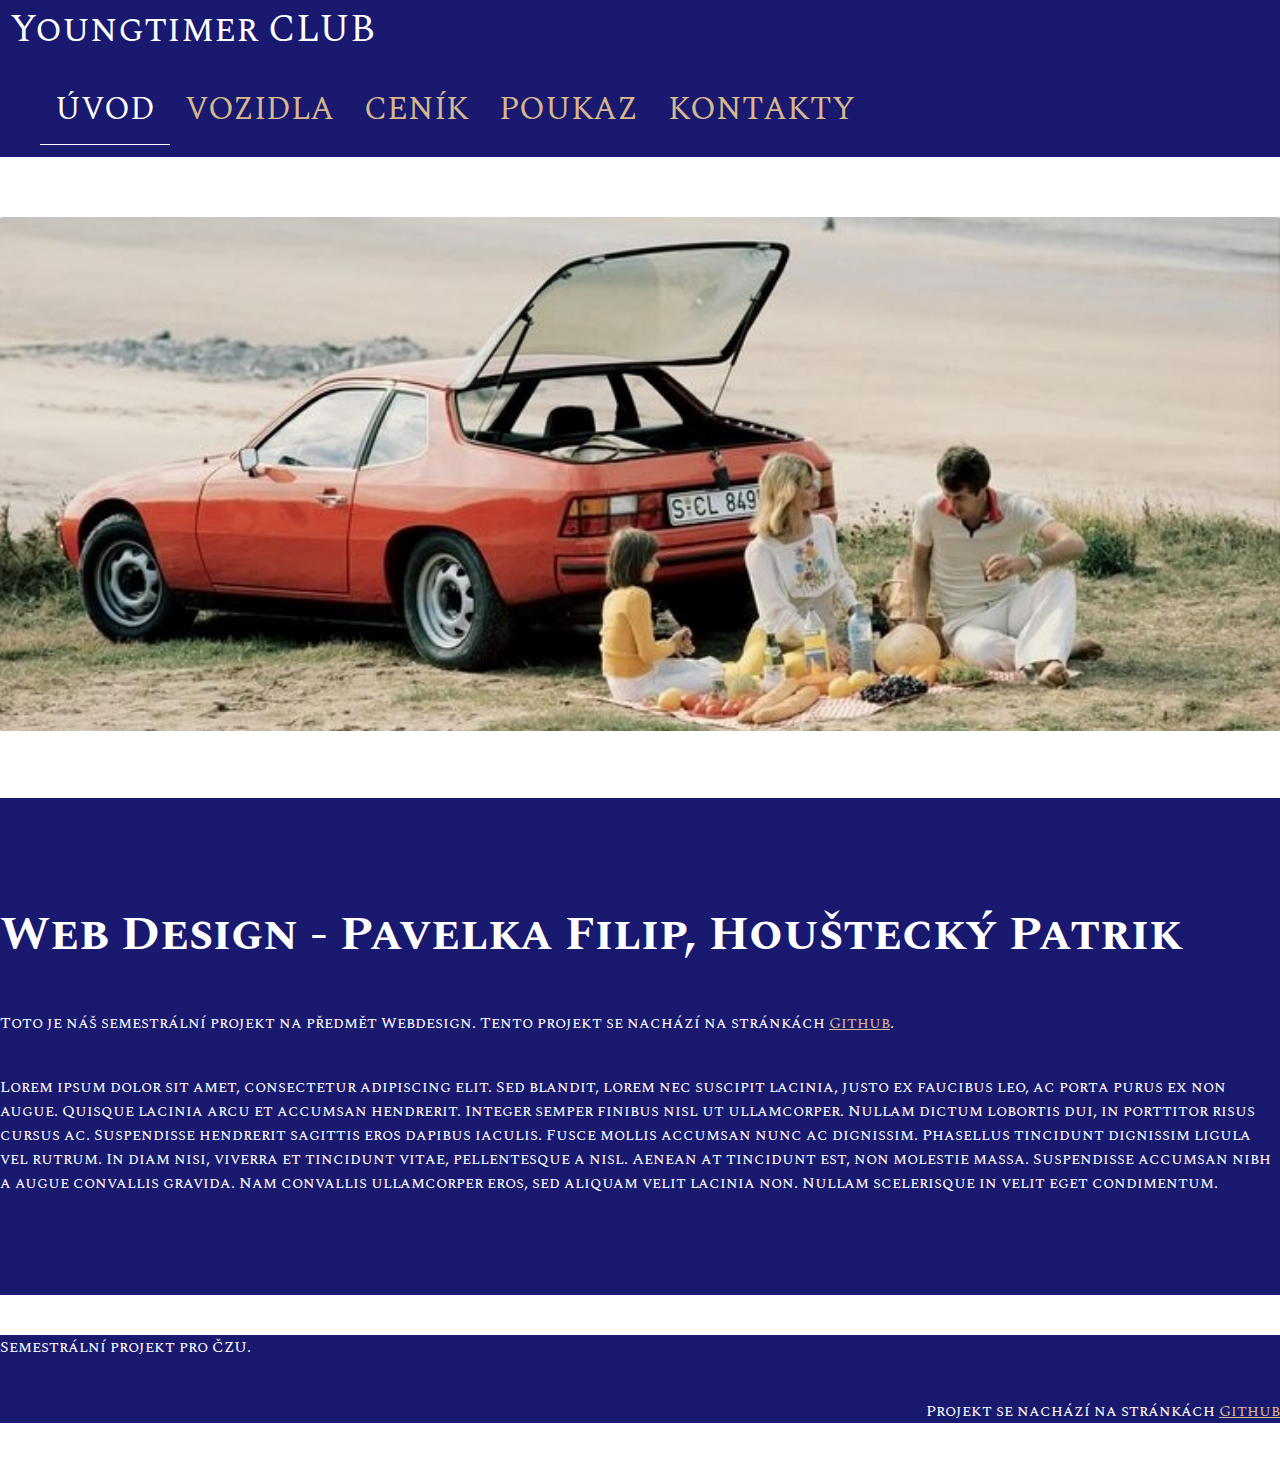
<file: index.html>
<!DOCTYPE html>
<html lang="cs">
<head>         
  <meta name="viewport" content="width=device-width, initial-scale=1, maximum-scale=1, user-scalable=no"/>
  <meta charset="utf-8">
  <meta http-equiv="X-UA-Compatible" content="IE=edge">
  <meta name="description" content="...">
  <meta name="keywords" content="...">
  <title>Autopůjčovna Youngtimer</title>

  <link href="css/general.css" rel="stylesheet" type="text/css">
</head>
<body>
<header>
  <div class="container">
    <a href="./index.html" class="brand pull-left">Youngtimer CLUB</a>
    <nav class="pull-right">
      <ul>
        <li><a class="active" href="./index.html">Úvod</a></li>
        <li><a href="./vozidla.html">Vozidla</a></li>
        <li><a href="./cenik.html">Ceník</a></li>
        <li><a href="./poukaz.html">Poukaz</a></li>
        <li><a href="./kontakty.html">Kontakty</a></li>
      </ul>
    </nav>
  </div>
</header>

<main>
  <section>
    <img src="./img/title.jpg" alt="title"/>
  </section> 
  <section id="about-us">
    <div class="container">
      <div class="row">
        <article>
          <h2>Web Design - Pavelka Filip, Houštecký Patrik</h2>
          <p>Toto je náš semestrální projekt na předmět Webdesign. Tento projekt se nachází na stránkách <a href="https://github.com/xpavf001/projekt-WEBDESIGN2">Github</a>.</p>
          <p>Lorem ipsum dolor sit amet, consectetur adipiscing elit. Sed blandit, lorem nec suscipit lacinia, justo ex
            faucibus leo, ac porta purus ex non augue. Quisque lacinia arcu et accumsan hendrerit. Integer semper
            finibus
            nisl ut ullamcorper. Nullam dictum lobortis dui, in porttitor risus cursus ac. Suspendisse hendrerit
            sagittis
            eros dapibus iaculis. Fusce mollis accumsan nunc ac dignissim. Phasellus tincidunt dignissim ligula vel
            rutrum.
            In diam nisi, viverra et tincidunt vitae, pellentesque a nisl. Aenean at tincidunt est, non molestie massa.
            Suspendisse accumsan nibh a augue convallis gravida. Nam convallis ullamcorper eros, sed aliquam velit
            lacinia
            non. Nullam scelerisque in velit eget condimentum.</p>
        </article>
      </div>
    </div>
  </section>

</main>

<footer>
  <div class="container">
    <div class="row">
      <div>
        <p>Semestrální projekt pro ČZU.</p>
      </div>
      <div>
        <p class="text-right">Projekt se nachází na stránkách <a href="https://github.com/xpavf001/projekt-WEBDESIGN2">Github</a></p>
      </div>
    </div>
  </div>
</footer>

</body>
</html>
</file>
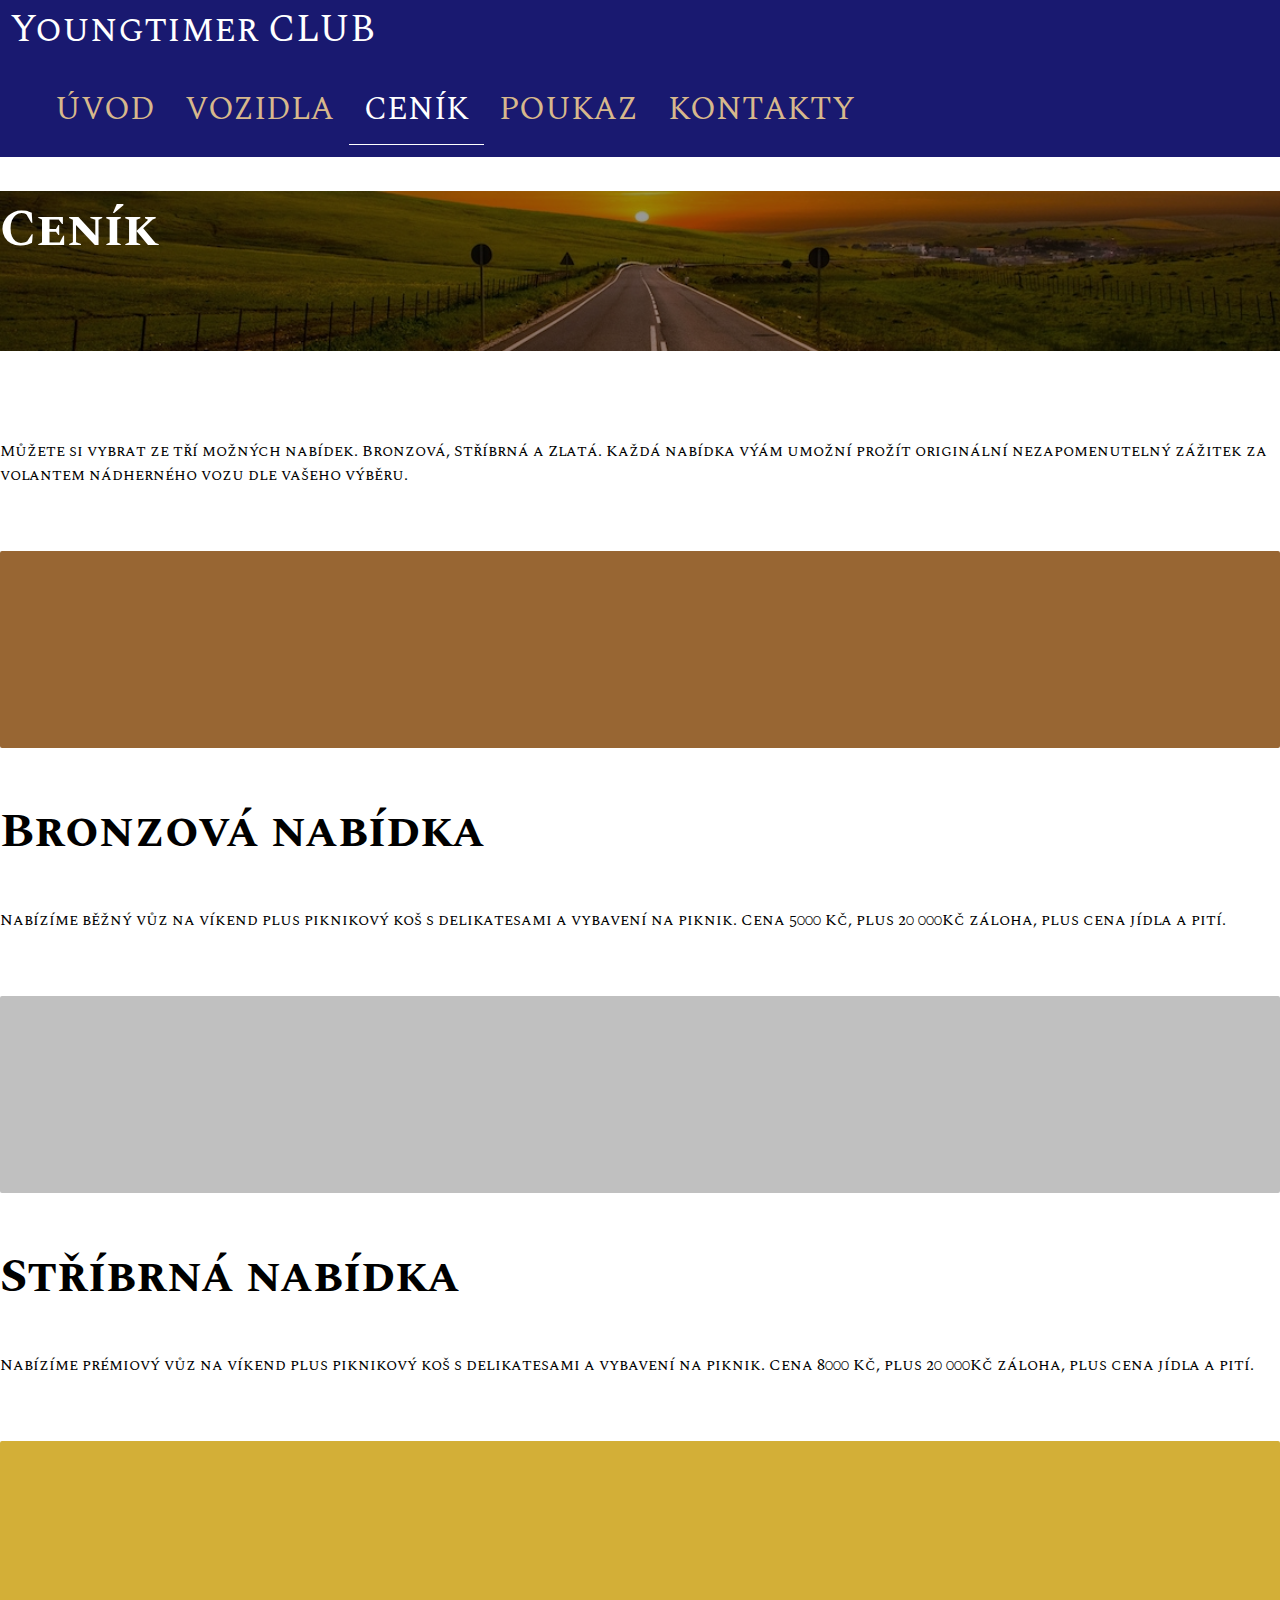
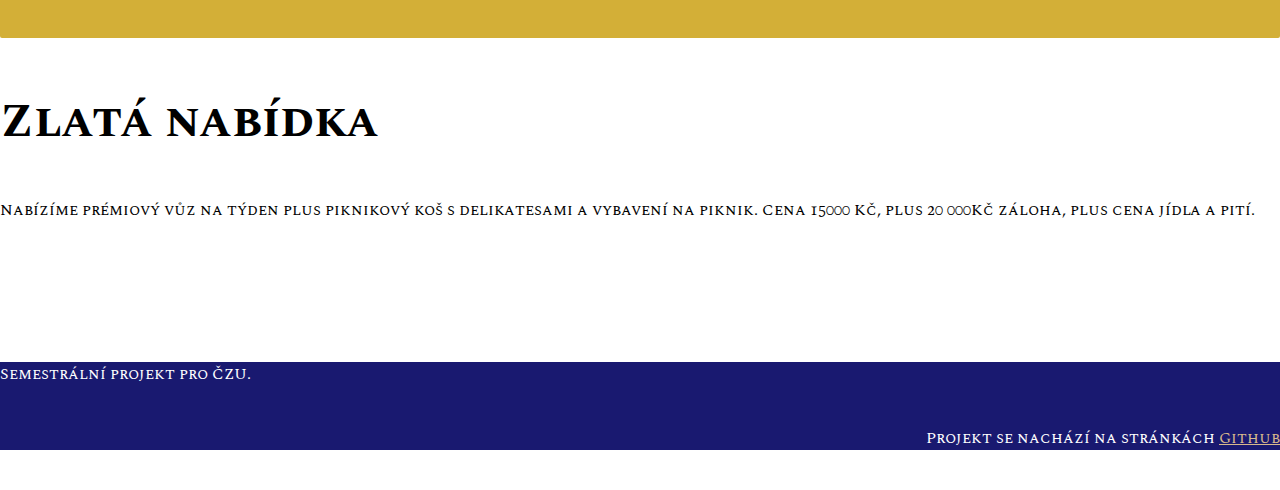
<file: cenik.html>
<!DOCTYPE html>
<html lang="cs">
<head>
  <meta name="viewport" content="width=device-width, initial-scale=1, maximum-scale=1, user-scalable=no"/>
  <meta charset="utf-8">
  <meta http-equiv="X-UA-Compatible" content="IE=edge">
  <meta name="description" content="...">
  <meta name="keywords" content="...">
  <title>Autopůjčovna Youngtimer</title>

  <link href="css/general.css" rel="stylesheet" type="text/css">
</head>
<body>
<header>
  <div class="container">
    <a href="./index.html" class="brand pull-left">Youngtimer CLUB</a>
    <nav class="pull-right">
      <ul>
        <li><a href="./index.html">Úvod</a></li>
        <li><a href="./vozidla.html">Vozidla</a></li>
        <li><a class="active" href="./cenik.html">Ceník</a></li>
        <li><a href="./poukaz.html">Poukaz</a></li>
        <li><a href="./kontakty.html">Kontakty</a></li>
      </ul>
    </nav>
  </div>
</header>

<main>
  <section id="prices">
    <div id="header-pages">
      <div class="shadow">
        <div class="container">
          <div class="row">
            <article>
              <h1>Ceník</h1>
            </article>
          </div>
        </div>
      </div>
    </div>
    <br><br>
    <div class="container">
      <div class="row">
        <article>
          <p>Můžete si vybrat ze tří možných nabídek. Bronzová, Stříbrná a Zlatá. Každá nabídka výám umožní prožít originální nezapomenutelný zážitek za volantem nádherného vozu dle vašeho výběru.
           </p>

          <br>

          <img src="./img/bronze.jpg" alt="bronze"/>

          <br>

          <h2>Bronzová nabídka</h2>
          <p>Nabízíme běžný vůz na víkend plus piknikový koš s delikatesami a vybavení na piknik. Cena 5000 Kč, plus 20 000Kč záloha, plus cena jídla a pití. </p>

          <br>

          <img src="./img/silver.jpg" alt="silver"/>

          <br>

          <h2>Stříbrná nabídka</h2>
          <p>Nabízíme prémiový vůz na víkend plus piknikový koš s delikatesami a vybavení na piknik. Cena 8000 Kč, plus 20 000Kč záloha, plus cena jídla a pití. </p>
          
          <br>

          <img src="./img/gold.jpg" alt="gold"/>

          <br>
          <h2>Zlatá nabídka</h2>
          <p>Nabízíme prémiový vůz na týden plus piknikový koš s delikatesami a vybavení na piknik. Cena 15000 Kč, plus 20 000Kč záloha, plus cena jídla a pití.</p>
        </article>
      </div>
    </div>
  </section>
</main>

<footer>
  <div class="container">
    <div class="row">
      <div>
        <p>Semestrální projekt pro ČZU.</p>
      </div>
      <div>
        <p class="text-right">Projekt se nachází na stránkách <a href="https://github.com/xpavf001/projekt-WEBDESIGN2">Github</a></p>
      </div>
    </div>
  </div>
</footer>


</body>
</html>
</file>
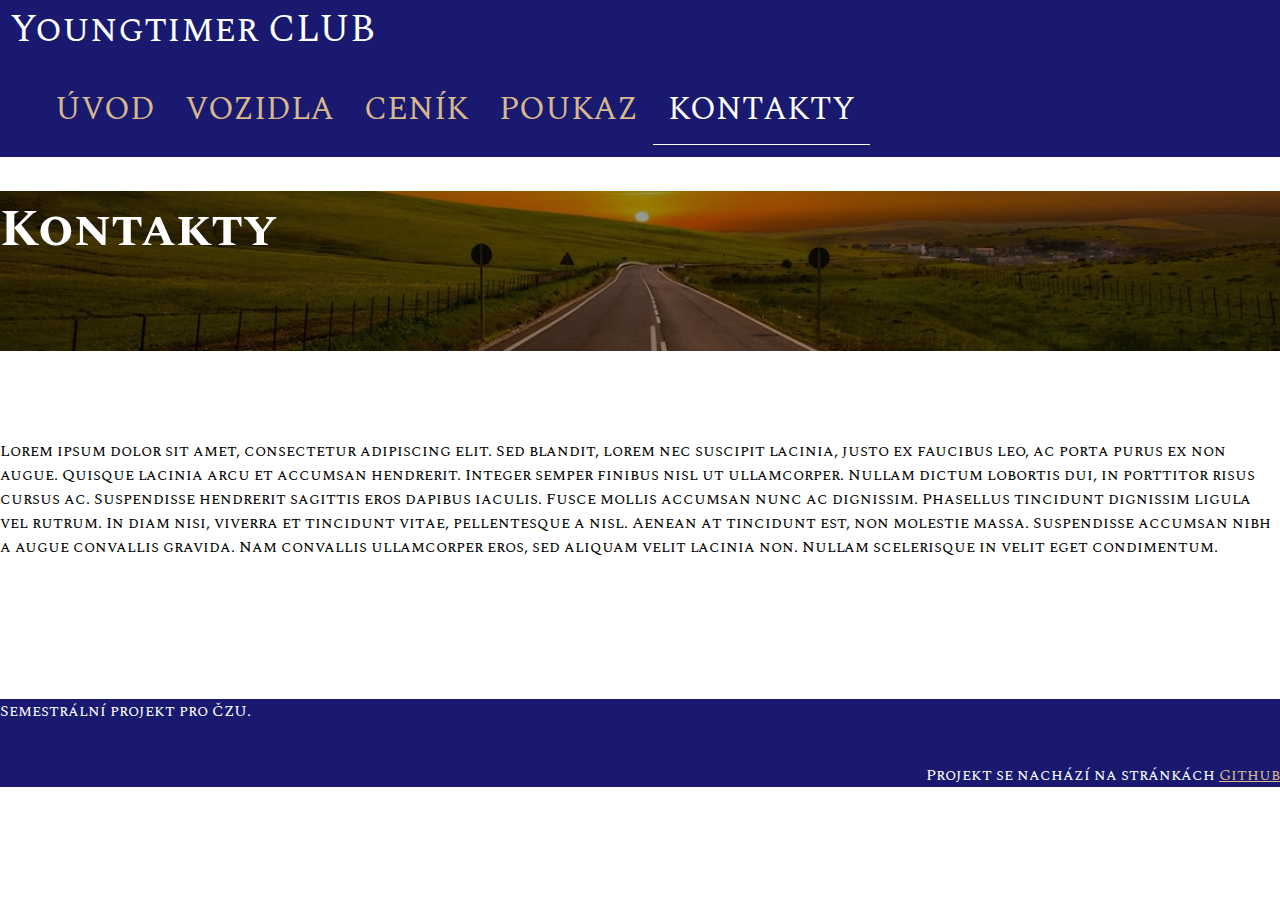
<file: kontakty.html>
<!DOCTYPE html>
<html lang="cs">
<head>
  <meta name="viewport" content="width=device-width, initial-scale=1, maximum-scale=1, user-scalable=no"/>
  <meta charset="utf-8">
  <meta http-equiv="X-UA-Compatible" content="IE=edge">
  <meta name="description" content="...">
  <meta name="keywords" content="...">
  <title>Autopůjčovna Youngtimer</title>

  <link href="css/general.css" rel="stylesheet" type="text/css">
</head>
<body>
<header>
  <div class="container">
    <a href="./index.html" class="brand pull-left">Youngtimer CLUB</a>
    <nav class="pull-right">
      <ul>
        <li><a href="./index.html">Úvod</a></li>
        <li><a href="./vozidla.html">Vozidla</a></li>
        <li><a href="./cenik.html">Ceník</a></li>
        <li><a href="./poukaz.html">Poukaz</a></li>
        <li><a class="active" href="./kontakty.html">Kontakty</a></li>
      </ul>
    </nav>
  </div>
</header>

<main>
  <section id="contacts">
    <div id="header-pages">
      <div class="shadow">
        <div class="container">
          <div class="row">
            <article>
              <h1>Kontakty</h1>
            </article>
          </div>
        </div>
      </div>
    </div><br><br>
    <div class="container">
      <div class="row">
        <article>
          <p>Lorem ipsum dolor sit amet, consectetur adipiscing elit. Sed blandit, lorem nec suscipit lacinia, justo ex
            faucibus leo, ac porta purus ex non augue. Quisque lacinia arcu et accumsan hendrerit. Integer semper
            finibus
            nisl ut ullamcorper. Nullam dictum lobortis dui, in porttitor risus cursus ac. Suspendisse hendrerit
            sagittis
            eros dapibus iaculis. Fusce mollis accumsan nunc ac dignissim. Phasellus tincidunt dignissim ligula vel
            rutrum.
            In diam nisi, viverra et tincidunt vitae, pellentesque a nisl. Aenean at tincidunt est, non molestie massa.
            Suspendisse accumsan nibh a augue convallis gravida. Nam convallis ullamcorper eros, sed aliquam velit
            lacinia
            non. Nullam scelerisque in velit eget condimentum.</p>
        </article>
      </div>
    </div>
  </section>
</main>

<footer>
  <div class="container">
    <div class="row">
      <div>
        <p>Semestrální projekt pro ČZU.</p>
      </div>
      <div>
        <p class="text-right">Projekt se nachází na stránkách <a href="https://github.com/xpavf001/projekt-WEBDESIGN2">Github</a></p>
      </div>
    </div>
  </div>
</footer>

</body>
</html>
</file>
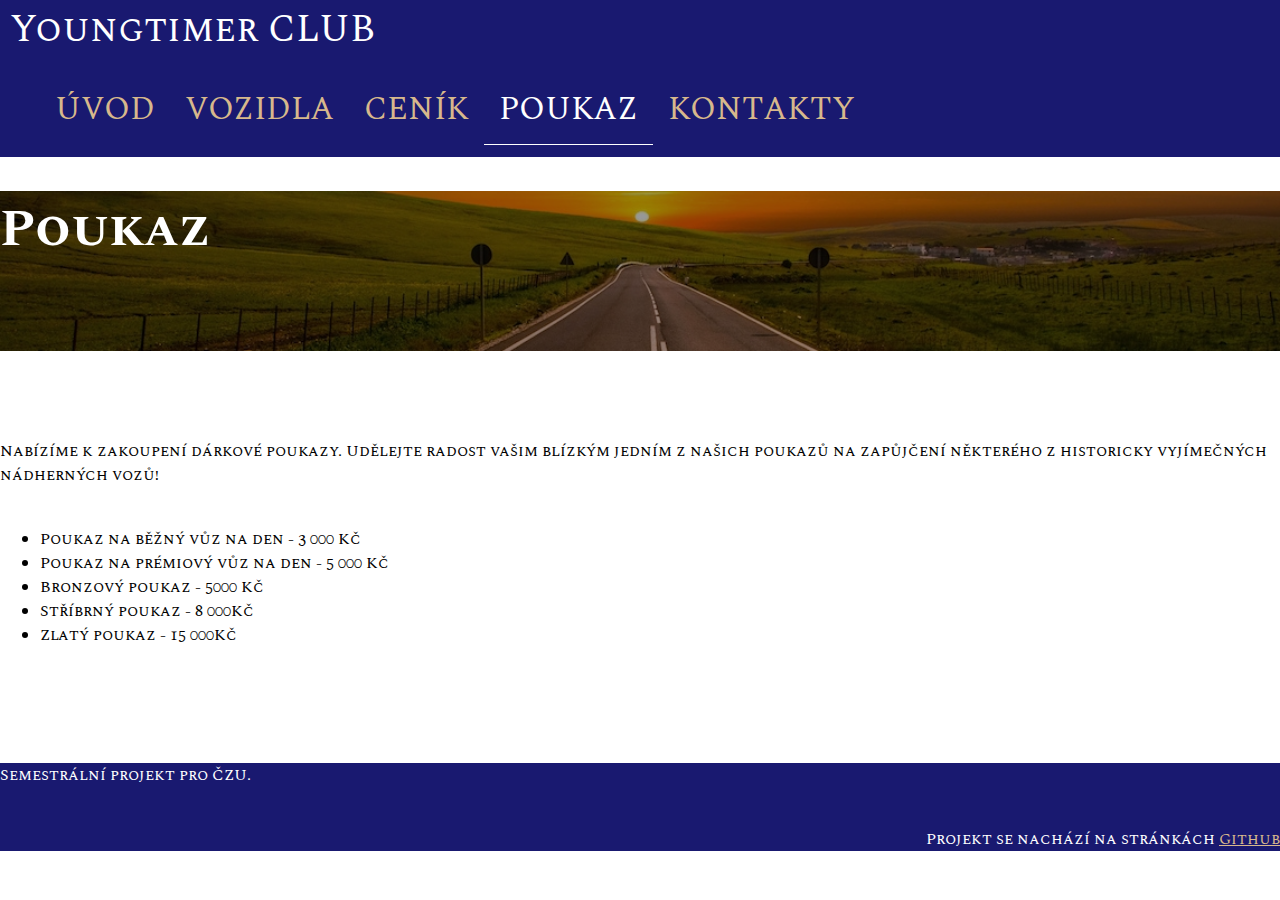
<file: poukaz.html>
<!DOCTYPE html>
<html lang="cs">
<head>
  <meta name="viewport" content="width=device-width, initial-scale=1, maximum-scale=1, user-scalable=no"/>
  <meta charset="utf-8">
  <meta http-equiv="X-UA-Compatible" content="IE=edge">
  <meta name="description" content="...">
  <meta name="keywords" content="...">
  <title>Autopůjčovna Youngtimer</title>

  <link href="css/general.css" rel="stylesheet" type="text/css">
</head>
<body>
<header>
  <div class="container">
    <a href="./index.html" class="brand pull-left">Youngtimer CLUB</a>
    <nav class="pull-right">
      <ul>
        <li><a href="./index.html">Úvod</a></li>
        <li><a href="./vozidla.html">Vozidla</a></li>
        <li><a href="./cenik.html">Ceník</a></li>
        <li><a class="active" href="./poukaz.html">Poukaz</a></li>
        <li><a href="./kontakty.html">Kontakty</a></li>
      </ul>
    </nav>
  </div>
</header>

<main>
  <section id="coupon">
    <div id="header-pages">
      <div class="shadow">
        <div class="container">
          <div class="row">
            <article>
              <h1>Poukaz</h1>
            </article>
          </div>
        </div>
      </div>
    </div><br><br>
    <div class="container">
      <div class="row">
        <article>
          <p>Nabízíme k zakoupení dárkové poukazy. Udělejte radost vašim blízkým jedním z našich poukazů na zapůjčení některého z historicky vyjímečných nádherných vozů! 
          </p>
        </article>
      </div>
      <div class="row">
        <article>
          <ul>
            <li>Poukaz na běžný vůz na den - 3 000 Kč</li>
            <li>Poukaz na prémiový vůz na den - 5 000 Kč</li>
            <li>Bronzový poukaz - 5000 Kč</li>
            <li>Stříbrný poukaz - 8 000Kč</li>
            <li>Zlatý poukaz - 15 000Kč</li>
          </ul>
        </article>
      </div>
    </div>
  </section>

</main>
<footer>
  <div class="container">
    <div class="row">
      <div>
        <p>Semestrální projekt pro ČZU.</p>
      </div>
      <div>
        <p class="text-right">Projekt se nachází na stránkách <a href="https://github.com/xpavf001/projekt-WEBDESIGN2">Github</a></p>
      </div>
    </div>
  </div>
</footer>


</body>
</html>
</file>
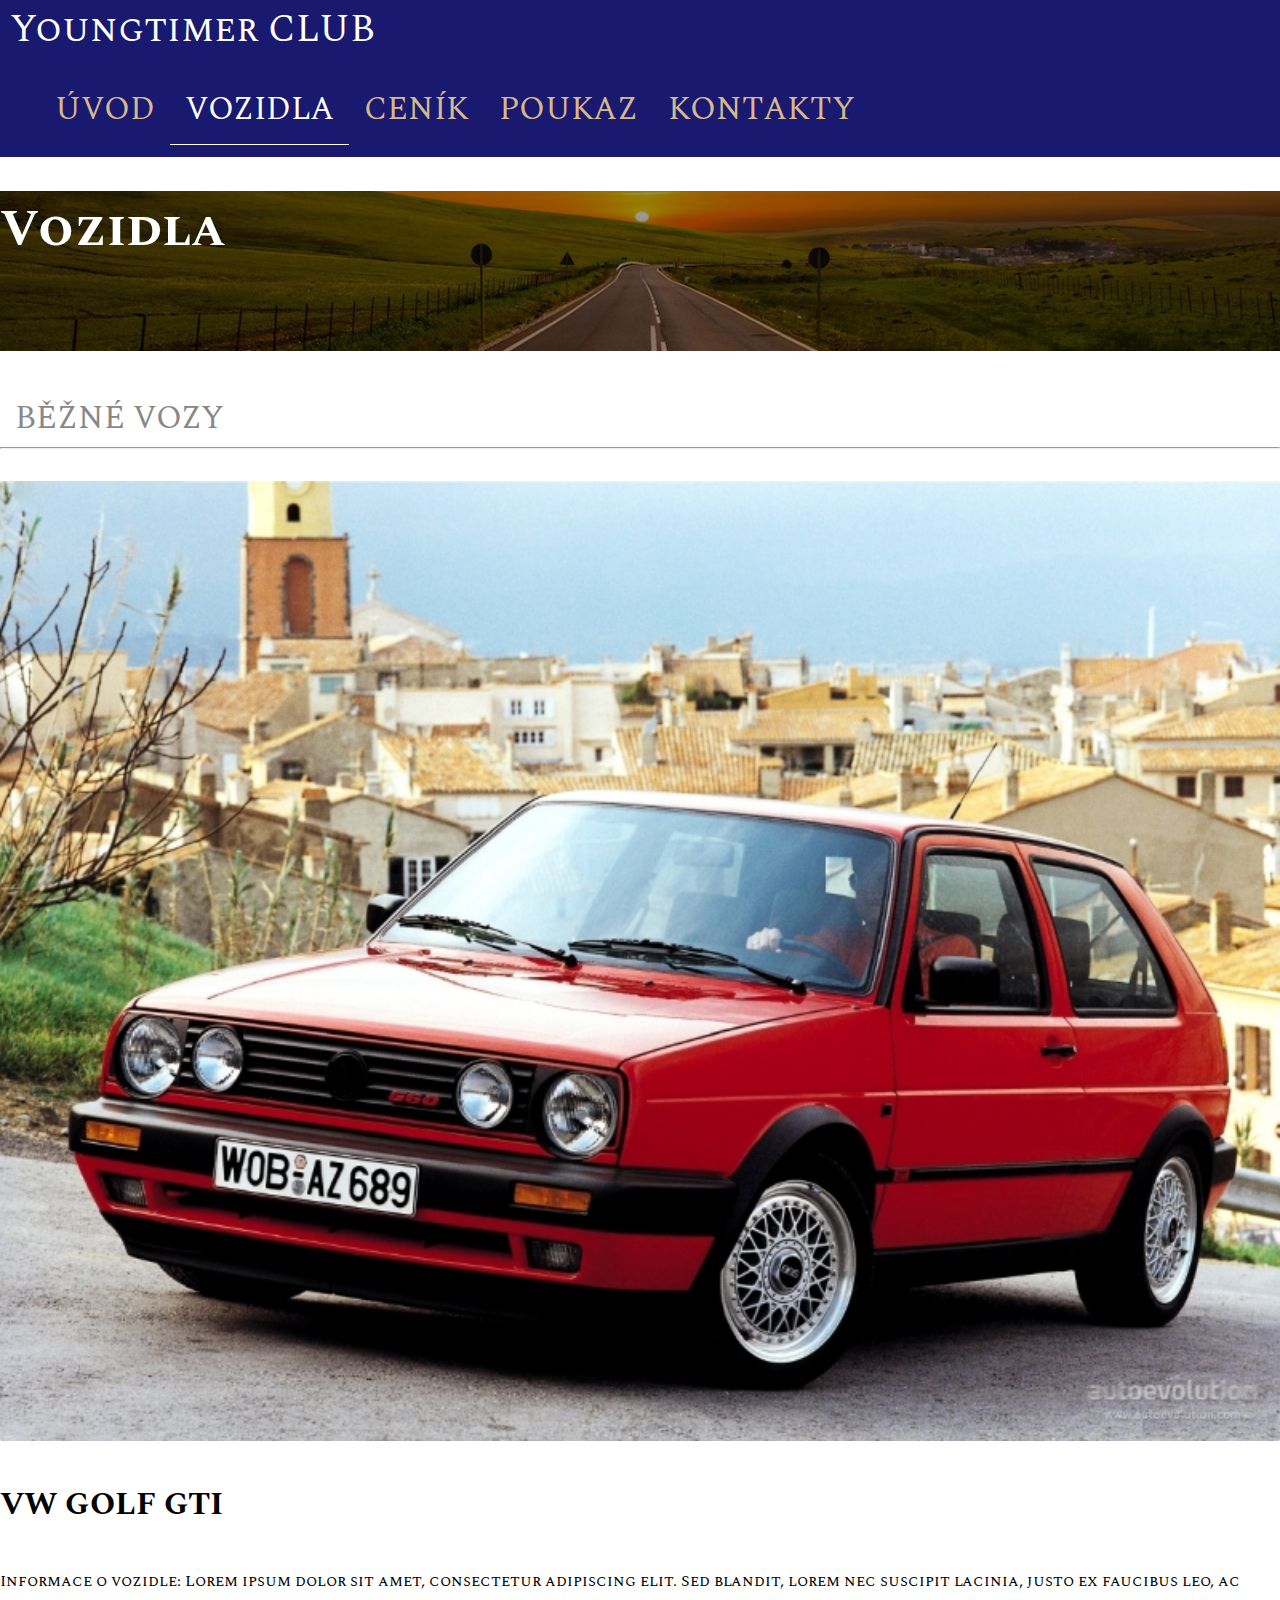
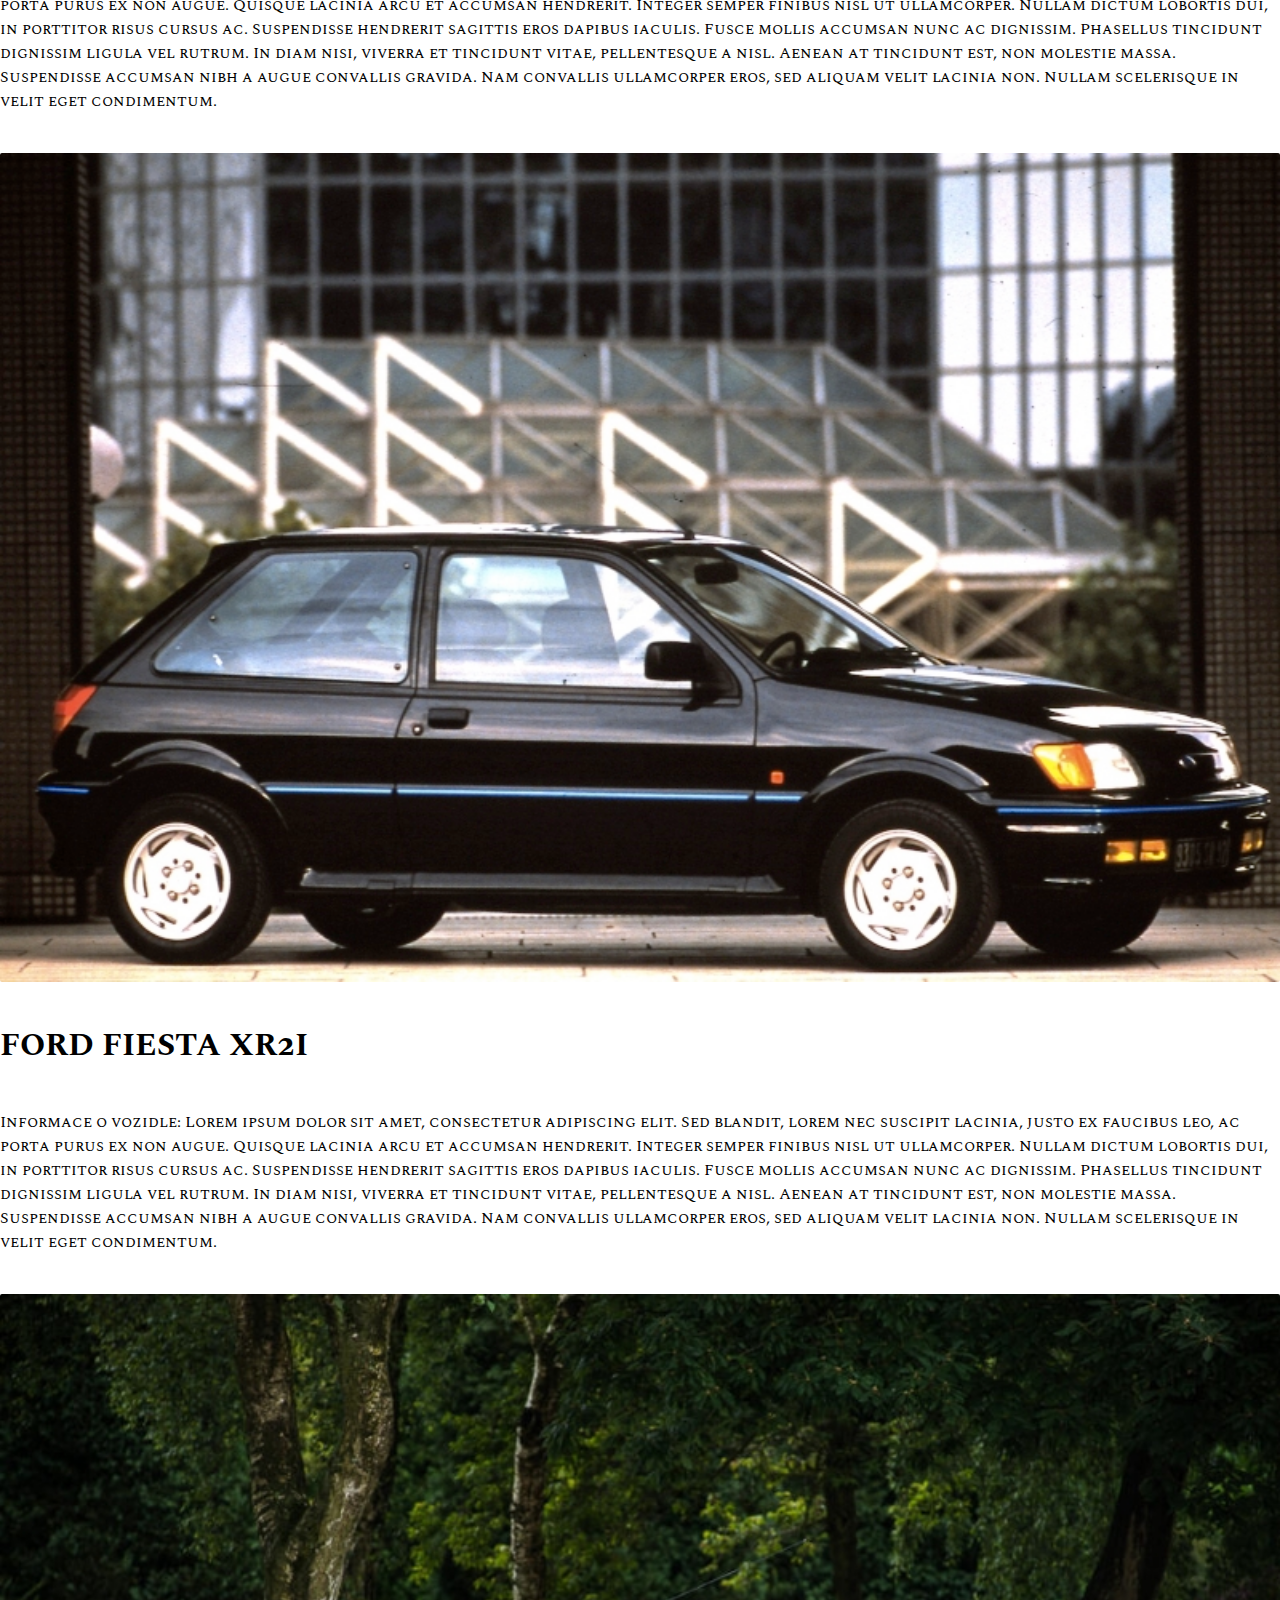
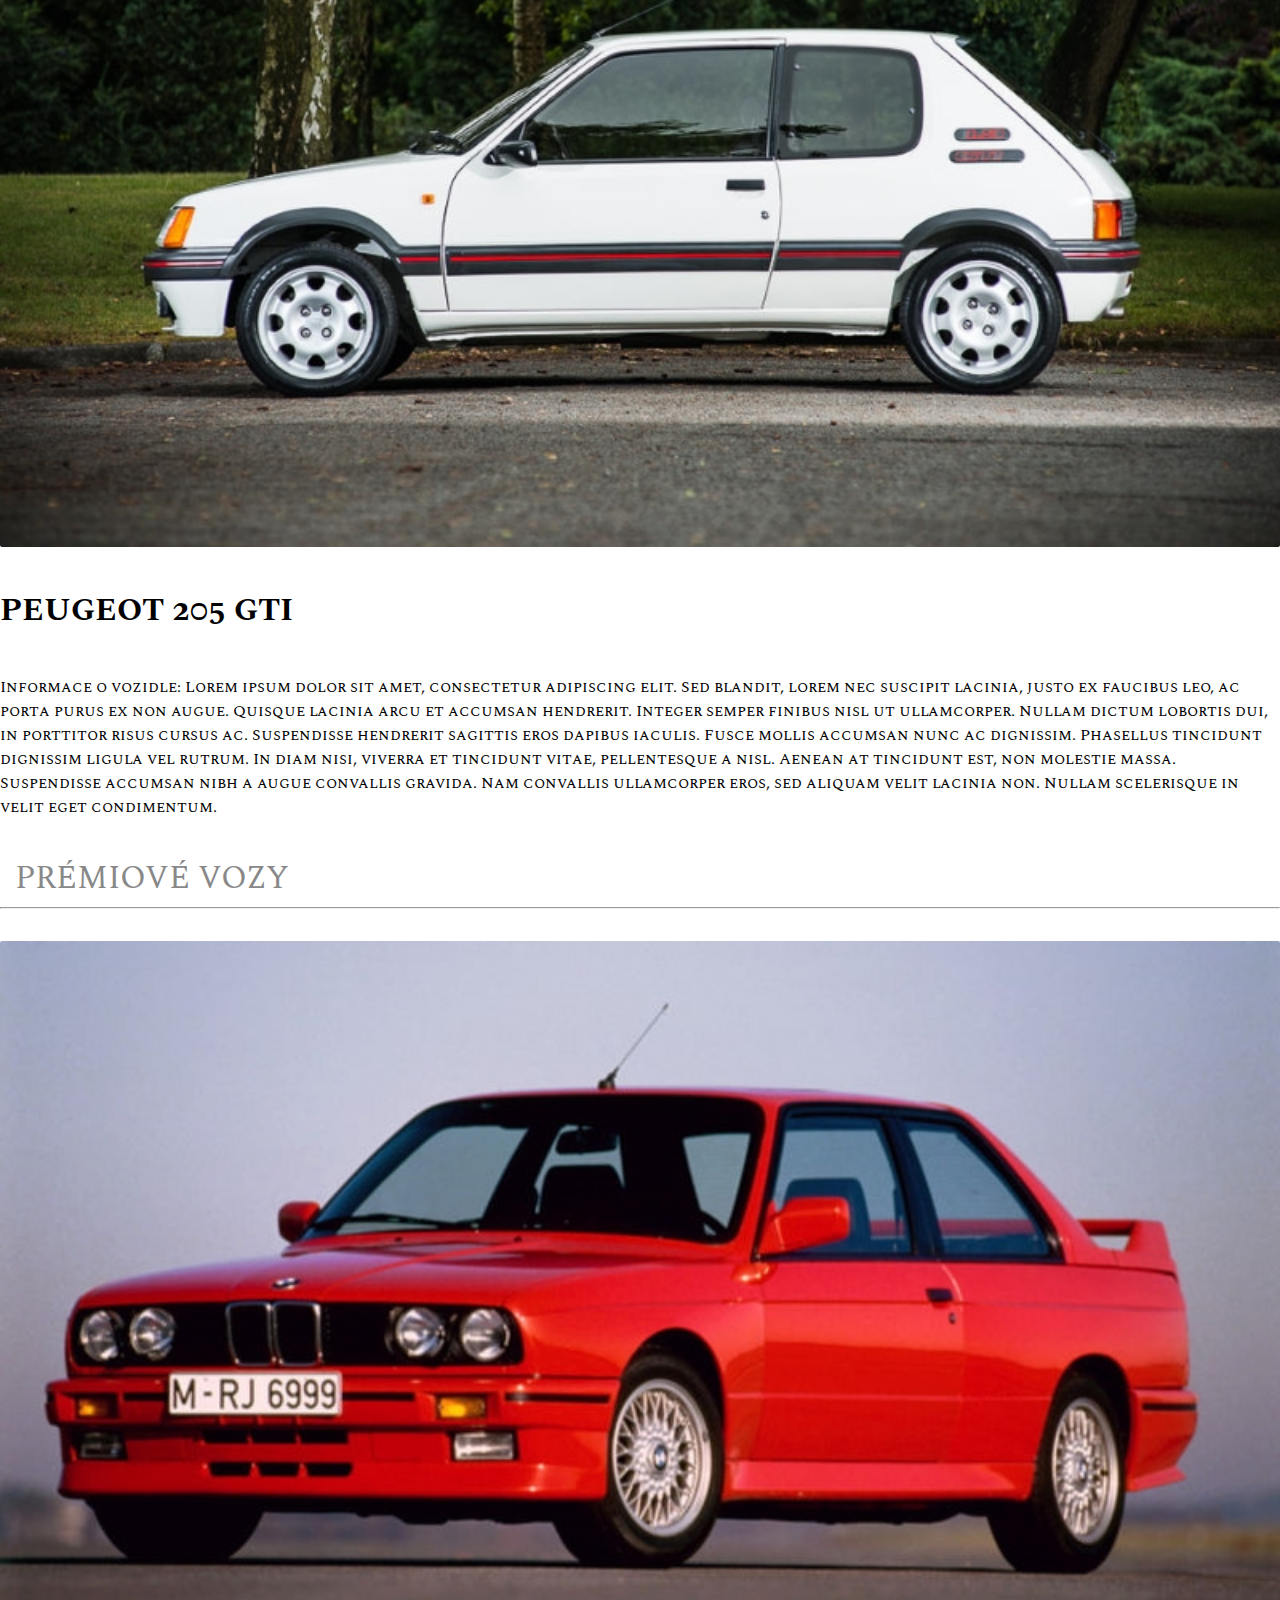
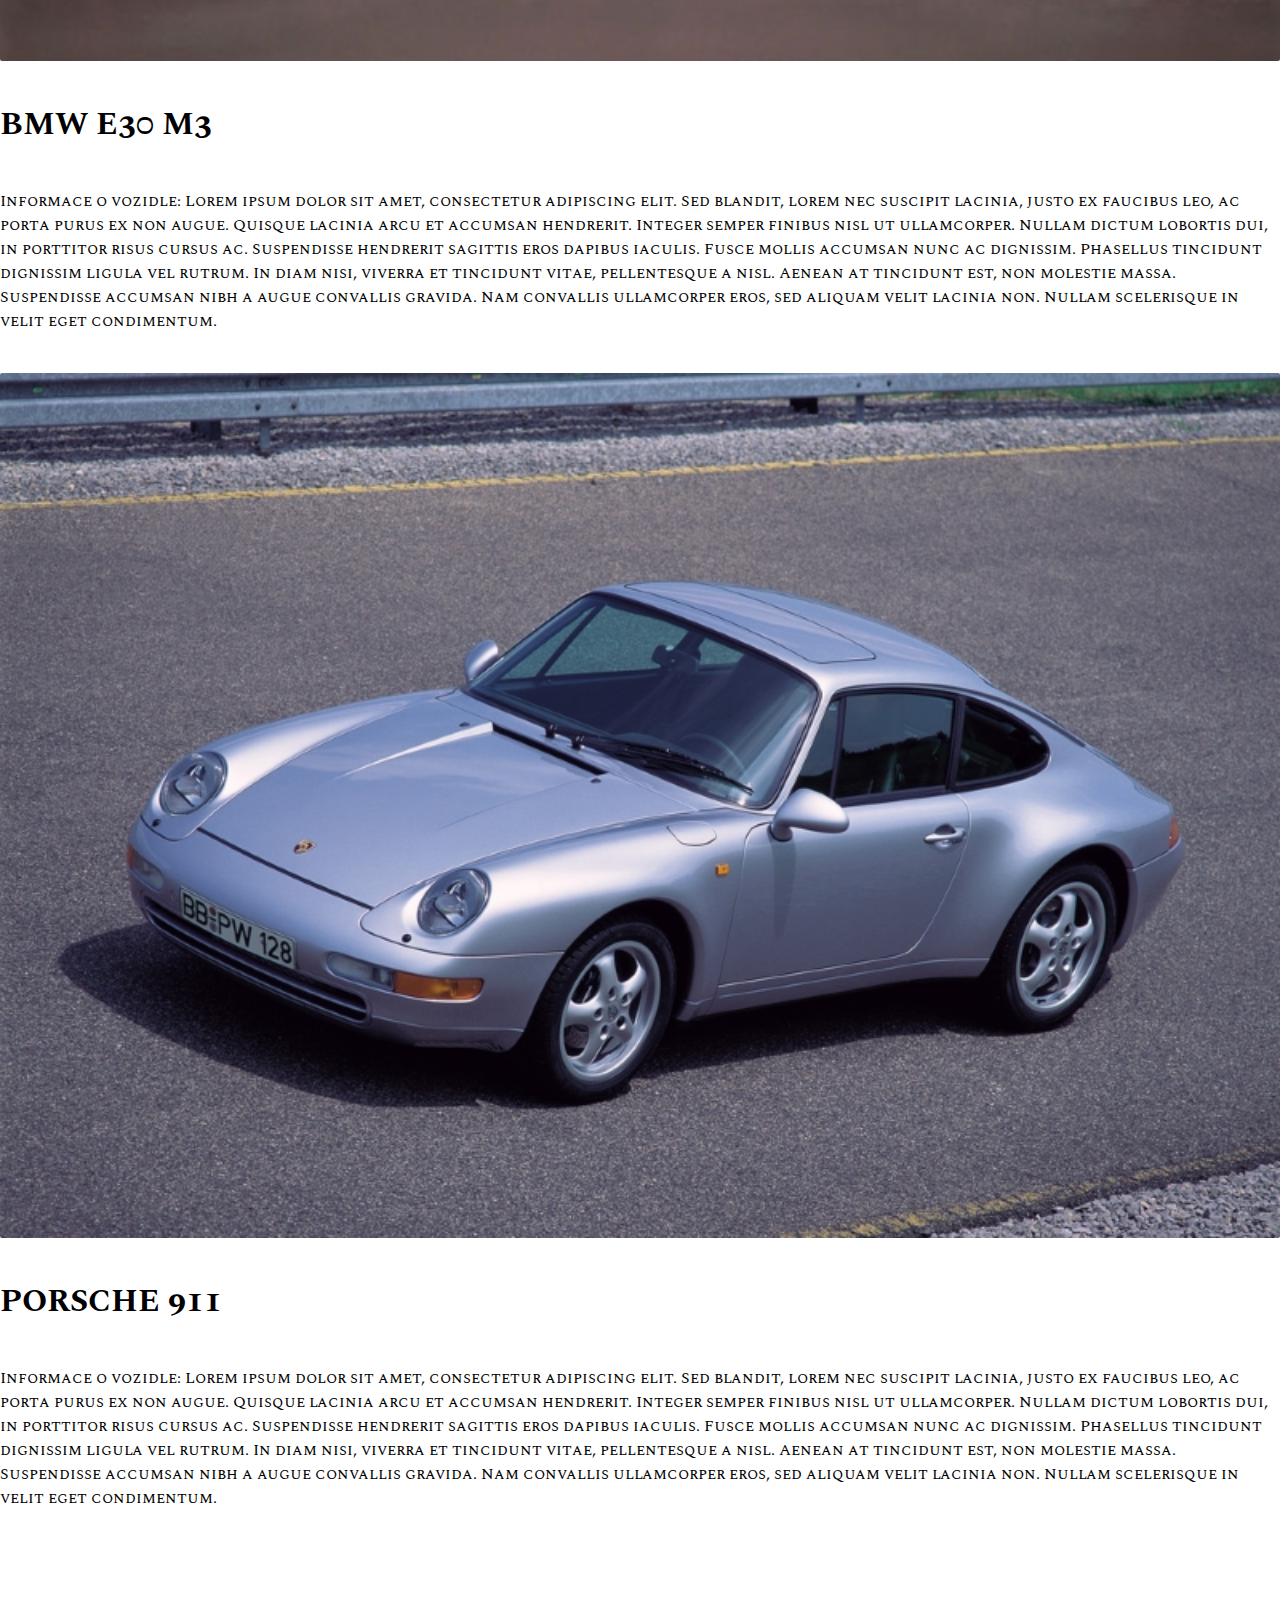
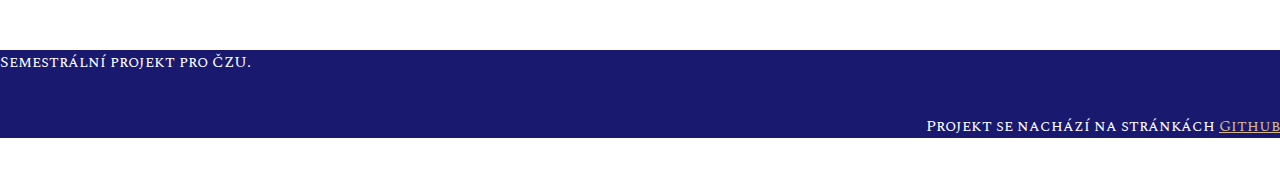
<file: vozidla.html>
<!DOCTYPE html>
<html lang="cs">
<head>
  <meta name="viewport" content="width=device-width, initial-scale=1, maximum-scale=1, user-scalable=no"/>
  <meta charset="utf-8">
  <meta http-equiv="X-UA-Compatible" content="IE=edge">
  <meta name="description" content="...">
  <meta name="keywords" content="...">
  <title>Autopůjčovna Youngtimer</title>

  <link href="css/general.css" rel="stylesheet" type="text/css">
</head>
<body>
<header>
  <div class="container">
    <a href="./index.html" class="brand pull-left">Youngtimer CLUB</a>
    <nav class="pull-right">
      <ul>
        <li><a href="./index.html">Úvod</a></li>
        <li><a class="active" href="./vozidla.html">Vozidla</a></li>
        <li><a href="./cenik.html">Ceník</a></li>
        <li><a href="./poukaz.html">Poukaz</a></li>
        <li><a href="./kontakty.html">Kontakty</a></li>
      </ul>
    </nav>
  </div>
</header>

<main>
  <section id="cars">
    <div id="header-pages">
      <div class="shadow">
        <div class="container">
          <div class="row">
            <article>
              <h1>Vozidla</h1>
            </article>
          </div>
        </div>
      </div>
    </div><br><br>
    <div class="container">
      <div class="row">
        <div><span class="legend">Běžné vozy</span>
        </div>
        <div>
        <hr />
        <br />
        </div>
      </div>
      <div class="row">
        <article>
          <img src="./img/vw.jpg" alt="vw"/>
          <h3>VW Golf GTI</h3>
          <p>Informace o vozidle: Lorem ipsum dolor sit amet, consectetur adipiscing elit. Sed blandit, lorem nec suscipit lacinia, justo ex
            faucibus leo, ac porta purus ex non augue. Quisque lacinia arcu et accumsan hendrerit. Integer semper
            finibus
            nisl ut ullamcorper. Nullam dictum lobortis dui, in porttitor risus cursus ac. Suspendisse hendrerit
            sagittis
            eros dapibus iaculis. Fusce mollis accumsan nunc ac dignissim. Phasellus tincidunt dignissim ligula vel
            rutrum.
            In diam nisi, viverra et tincidunt vitae, pellentesque a nisl. Aenean at tincidunt est, non molestie massa.
            Suspendisse accumsan nibh a augue convallis gravida. Nam convallis ullamcorper eros, sed aliquam velit
            lacinia
            non. Nullam scelerisque in velit eget condimentum.</p>
        </article>
        <article>
          <img src="./img/XR2i.jpg" alt="XR2i"/>
          <h3>Ford Fiesta XR2i</h3>
          <p>Informace o vozidle: Lorem ipsum dolor sit amet, consectetur adipiscing elit. Sed blandit, lorem nec suscipit lacinia, justo ex
            faucibus leo, ac porta purus ex non augue. Quisque lacinia arcu et accumsan hendrerit. Integer semper
            finibus
            nisl ut ullamcorper. Nullam dictum lobortis dui, in porttitor risus cursus ac. Suspendisse hendrerit
            sagittis
            eros dapibus iaculis. Fusce mollis accumsan nunc ac dignissim. Phasellus tincidunt dignissim ligula vel
            rutrum.
            In diam nisi, viverra et tincidunt vitae, pellentesque a nisl. Aenean at tincidunt est, non molestie massa.
            Suspendisse accumsan nibh a augue convallis gravida. Nam convallis ullamcorper eros, sed aliquam velit
            lacinia
            non. Nullam scelerisque in velit eget condimentum.</p>
        </article>
        <article>
          <img src="./img/205.jpg" alt="205"/>
          <h3>Peugeot 205 GTI</h3>
          <p>Informace o vozidle: Lorem ipsum dolor sit amet, consectetur adipiscing elit. Sed blandit, lorem nec suscipit lacinia, justo ex
            faucibus leo, ac porta purus ex non augue. Quisque lacinia arcu et accumsan hendrerit. Integer semper
            finibus
            nisl ut ullamcorper. Nullam dictum lobortis dui, in porttitor risus cursus ac. Suspendisse hendrerit
            sagittis
            eros dapibus iaculis. Fusce mollis accumsan nunc ac dignissim. Phasellus tincidunt dignissim ligula vel
            rutrum.
            In diam nisi, viverra et tincidunt vitae, pellentesque a nisl. Aenean at tincidunt est, non molestie massa.
            Suspendisse accumsan nibh a augue convallis gravida. Nam convallis ullamcorper eros, sed aliquam velit
            lacinia
            non. Nullam scelerisque in velit eget condimentum.</p>
        </article>
      </div>
      <div class="row">
      <div>
      <span class="legend">Prémiové vozy
      </span>
      </div>
      <div>
      <hr />
      <br />
      </div>
      </div>
      <div class="row">
        <article>
          <img src="./img/BMW.jpg" alt="BMW"/>
          <h3>BMW E30 M3</h3>
          <p>Informace o vozidle: Lorem ipsum dolor sit amet, consectetur adipiscing elit. Sed blandit, lorem nec suscipit lacinia, justo ex
            faucibus leo, ac porta purus ex non augue. Quisque lacinia arcu et accumsan hendrerit. Integer semper
            finibus
            nisl ut ullamcorper. Nullam dictum lobortis dui, in porttitor risus cursus ac. Suspendisse hendrerit
            sagittis
            eros dapibus iaculis. Fusce mollis accumsan nunc ac dignissim. Phasellus tincidunt dignissim ligula vel
            rutrum.
            In diam nisi, viverra et tincidunt vitae, pellentesque a nisl. Aenean at tincidunt est, non molestie massa.
            Suspendisse accumsan nibh a augue convallis gravida. Nam convallis ullamcorper eros, sed aliquam velit
            lacinia
            non. Nullam scelerisque in velit eget condimentum.</p>
        </article>
        <article>
          <img src="./img/911.jpg" alt="911"/>
          <h3>Porsche 911</h3>
          <p>Informace o vozidle: Lorem ipsum dolor sit amet, consectetur adipiscing elit. Sed blandit, lorem nec suscipit lacinia, justo ex
            faucibus leo, ac porta purus ex non augue. Quisque lacinia arcu et accumsan hendrerit. Integer semper
            finibus
            nisl ut ullamcorper. Nullam dictum lobortis dui, in porttitor risus cursus ac. Suspendisse hendrerit
            sagittis
            eros dapibus iaculis. Fusce mollis accumsan nunc ac dignissim. Phasellus tincidunt dignissim ligula vel
            rutrum.
            In diam nisi, viverra et tincidunt vitae, pellentesque a nisl. Aenean at tincidunt est, non molestie massa.
            Suspendisse accumsan nibh a augue convallis gravida. Nam convallis ullamcorper eros, sed aliquam velit
            lacinia
            non. Nullam scelerisque in velit eget condimentum.</p>
        </article>
      </div>
    </div>
  </section>  
</main>

<footer>
  <div class="container">
    <div class="row">
      <div>
        <p>Semestrální projekt pro ČZU.</p>
      </div>
      <div>
        <p class="text-right">Projekt se nachází na stránkách <a href="https://github.com/xpavf001/projekt-WEBDESIGN2">Github</a></p>
      </div>
    </div>
  </div>
</footer>


</body>
</html>
</file>
<file: css/general.css>
/* CSS */

@import url('https://fonts.googleapis.com/css?family=Spectral+SC');

body {
  margin: 0;
  height: auto;
  font-family: 'Spectral SC';
}

img {
  width: 100%;
  opacity: 1;
  transition: 0.3s;
  border-radius: 2px;
}

form .row {
  padding: 10px 0px;
}

p {
  margin: 40px 0px;
}



/* hlavni stranka */

img:hover ~ h4 {
  color: #2a1f1b;
}

header, footer {
  color: #FFF;
  background-color: #191970;
}

footer a {
  color: #d7b88c;
  transition: 0.3s;
}

footer a:hover {
  color: #110d0b;
  transition: 0.3s;
}
header a.brand {
  padding: 25px 0px;
  margin-left: 10px;
  color: #FFF;
  font-family: 'Spectral SC';
  font-size: 2.4em;
  text-decoration: none;
  
}

header a.brand:hover {
  color: #2a1f1b;

}
header nav ul {
  list-style: none;
  display: inline-block;
}
header nav ul li {
  float: left;
  margin-top: 10px;
}
header nav ul li a {
  color: #d7b88c;
  font-family: 'Spectral SC';
  font-size: 2em;
  text-transform: uppercase;
  text-decoration: none;

  padding: 10px 15px;
  border-bottom: 1px solid transparent;
}
header nav ul li a:hover, header nav ul li a.active {
  text-decoration: none;

  color: #FFF !important;
  border-bottom: 1px solid #FFF;
}

.text-justify {
  text-align: justify;
}

.text-right {
  text-align: right;
}

.text-center {
  text-align: center;
}

article {
}
section {
  padding: 60px 0px;
}
section article > h2 {
  color: #000;
  font-size: 3em;
  font-family: 'Spectral SC';
  margin-bottom: 40px;
}

section:nth-child(even) {
  background-color: #191970;
  color: #FFF;
}

section:nth-child(even) a {
  color: #d7b88c;
}
section:nth-child(even) article > h2 {
  color: #FFF;
}


#cars, #coupon, #contacts, #prices {
  padding-top: 0px;
}

#cars h3, #coupon h3,  #contacts h3 {
  font-family: 'Spectral SC';
  font-size: 2em;
  text-transform: uppercase;
}

#cars article article {
  padding: 20px 0px;
}

#cars img {
  width: 100%;
}

#cars .legend {
  font-family: 'Spectral SC';
  text-transform: uppercase;
  color: #888;
  line-height: 40px;
  font-size: 2em;
  padding: 15px;
}
#header-pages {
  height: 160px;
  background-image: url('../img/header.jpg');
  background-size: cover;
  background-position: top center;
}
 .shadow {
  height: 100%;
  background-color: rgba(0,0,0,0.4);
}

#header-pages h1, #header-pages2 h1, #header-pages3 h1, #header-pages4 h1 {
  font-family: 'Spectral SC';
  font-size: 3.2em;
  color: #FFF;
}

/* vysoke rozliseni */
@media only screen and (min-width: 992px) {
  iframe {
    width: 100%;
    height: 280px;
  }
}

/* tablety */
@media only screen and (max-width: 992px) and (min-width: 769px) {
  iframe {
    width: 100%;
    height: 240px;
  }
}

/* telefony */
@media only screen and (max-width: 768px) {
  header a.brand {
    padding-bottom: 0px;
  }
  header nav ul {
    padding-left: 0px;
  }
  header nav ul li a {
    font-size: 1.4em;
    padding: 5px 7px;
  }

  iframe {
    width: 100%;
    height: 180px;
  }

  p {
    text-align: justify;
  }
}
</file>
